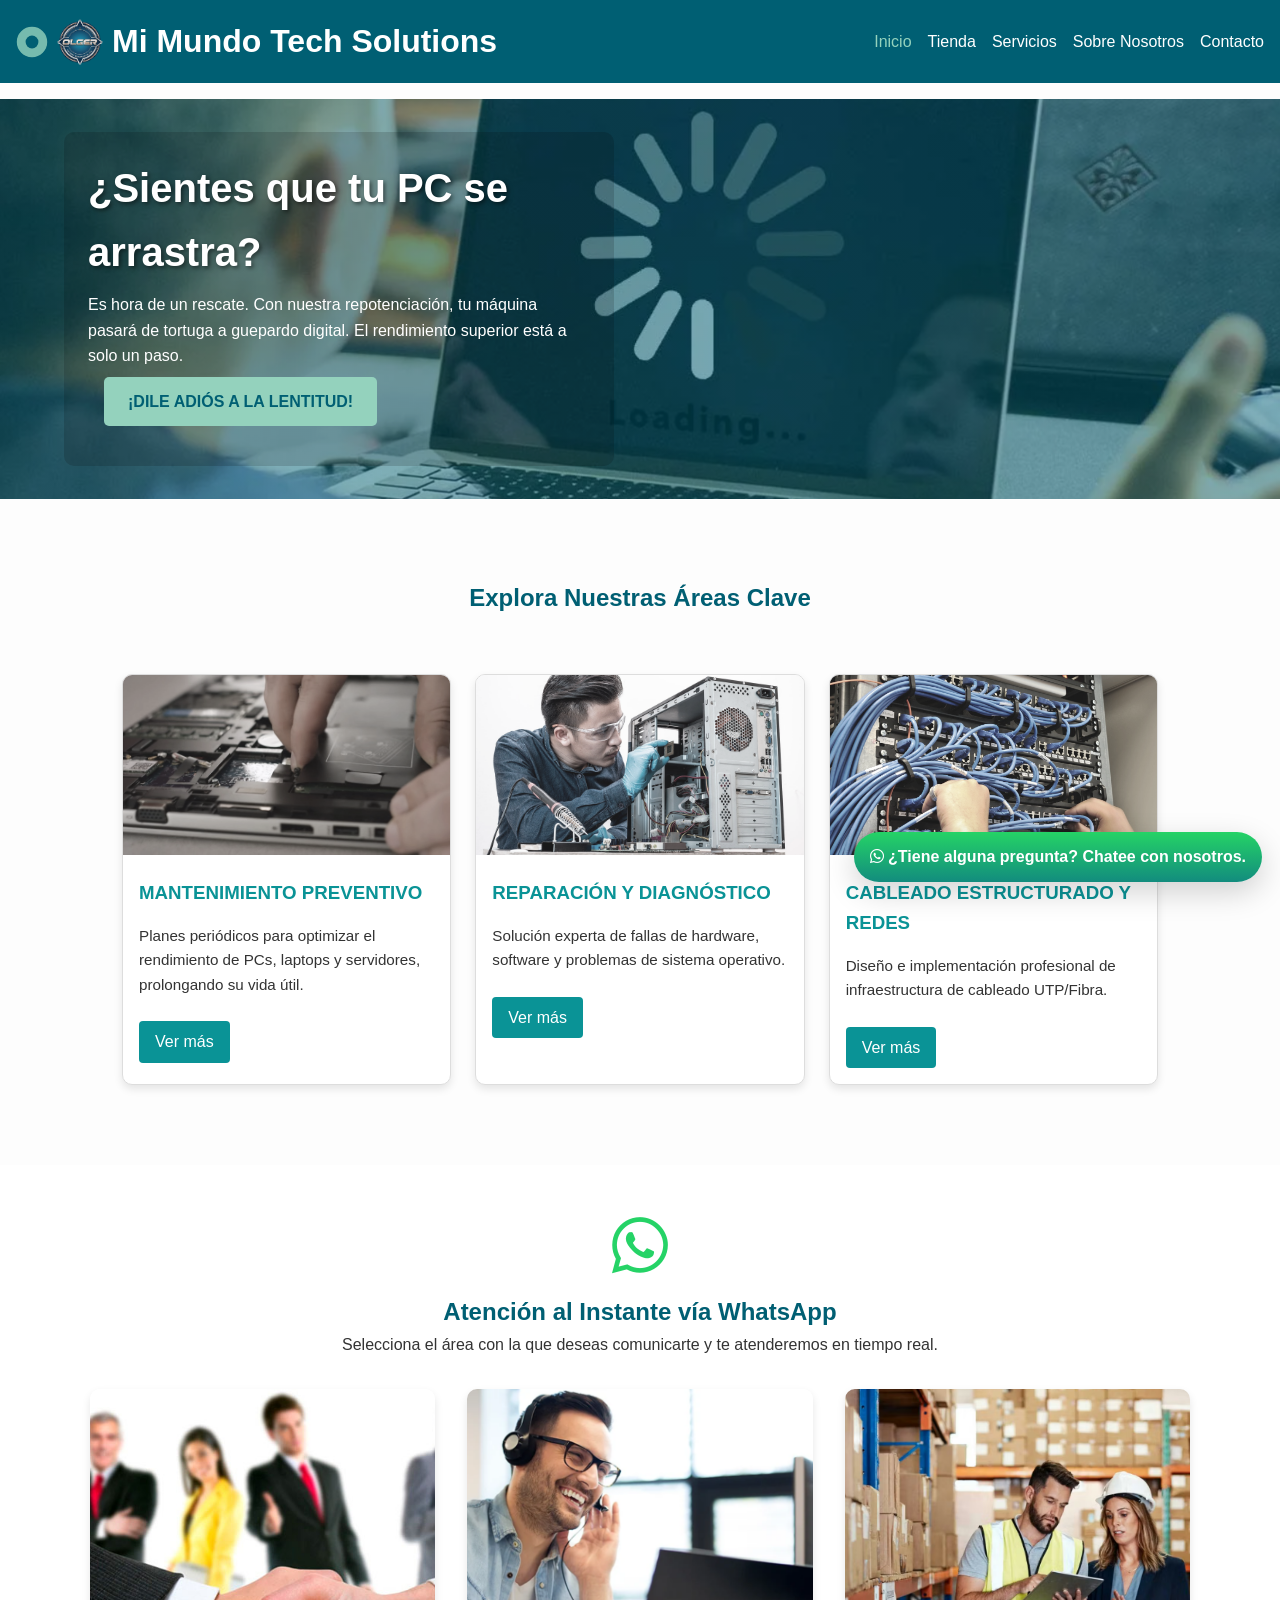
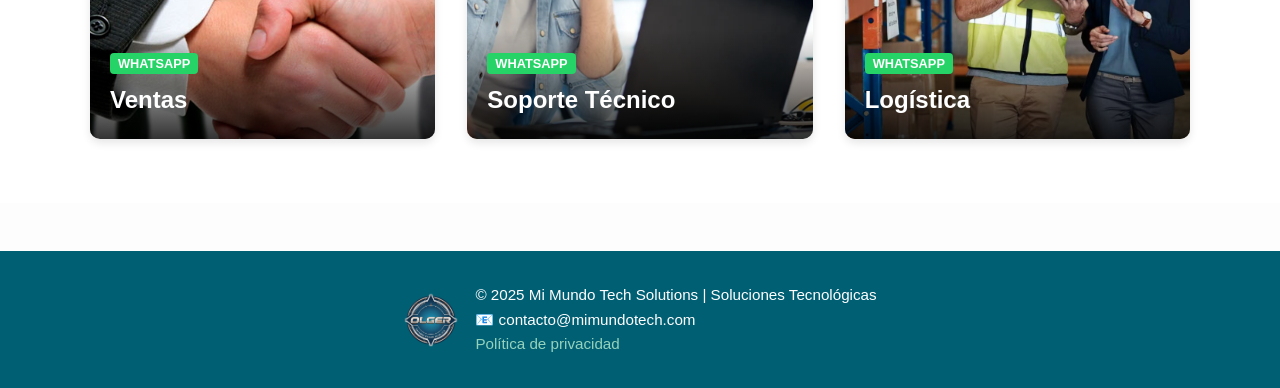
<file: index.html>
<!DOCTYPE html>
<html lang="es">
<head>
  <meta charset="UTF-8">
  <meta name="viewport" content="width=device-width, initial-scale=1.0">
  <meta name="description" content="Mi Mundo Tech Solutions: Soluciones tecnológicas y soporte TI para impulsar tu negocio.">
  <meta name="author" content="Mi Mundo Tech Solutions">
  <link rel="icon" href="img/favicon.ico" type="image/x-icon">
  <title>Inicio | Mi Mundo Tech Solutions</title>
  <link rel="stylesheet" href="estilos.css">
  <!-- Importamos FontAwesome para los iconos de WhatsApp -->
  <link rel="stylesheet" href="https://cdnjs.cloudflare.com/ajax/libs/font-awesome/6.0.0/css/all.min.css">
</head>
<body>
  <main>

    <!-- ENCABEZADO -->
    <header id="encabezado">
      <div class="logo">
        <svg class="logo-icon" viewBox="0 0 100 100" xmlns="http://www.w3.org/2000/svg">
          <circle cx="50" cy="50" r="45" fill="none" stroke="var(--color-acento)" stroke-width="5"/>
          <path d="M50,5 A45,45 0 0,1 95,50 L95,60 A45,45 0 0,1 50,95 L40,95 A45,45 0 0,1 5,50 L5,40 A45,45 0 0,1 50,5 Z" fill="var(--color-acento)"/>
          <circle cx="50" cy="50" r="20" fill="var(--color-primario)"/>
        </svg>
        <img src="img/logo.png" alt="Logo de Mi Mundo Tech">
        <h1>Mi Mundo Tech Solutions</h1>
      </div>
      <nav>
        <ul>
          <li><a href="index.html" class="activo">Inicio</a></li>
          <li><a href="tienda.html">Tienda</a></li>
          <li><a href="servicios.html">Servicios</a></li>
          <li><a href="sobre-nosotros.html">Sobre Nosotros</a></li>
          <li><a href="contacto.html">Contacto</a></li>
        </ul>
      </nav>
    </header>

    <section id="contenido-principal">

      <!-- HERO BANNER -->
      <section class="hero-banner">
        <div class="hero-contenido">
          <h2>¿Sientes que tu PC se arrastra?</h2>
          <p>
            Es hora de un rescate. Con nuestra repotenciación, tu máquina pasará de tortuga a guepardo digital. El rendimiento superior está a solo un paso.
          </p>
          <a href="contacto.html" class="btn btn-hero">¡DILE ADIÓS A LA LENTITUD!</a>
        </div>
      </section>

      <!-- SECCIÓN DE SERVICIOS PRINCIPALES -->
      <section class="servicios">
        <h2 class="servicios-header">Explora Nuestras Áreas Clave</h2>

        <article class="card">
          <img src="img/laptop.jpg" alt="Mantenimiento preventivo">
          <h3>MANTENIMIENTO PREVENTIVO</h3>
          <p>Planes periódicos para optimizar el rendimiento de PCs, laptops y servidores, prolongando su vida útil.</p>
          <a href="servicios.html#mantenimiento" class="btn">Ver más</a>
        </article>

        <article class="card">
          <img src="img/reparacion-pc.jpg" alt="Diagnóstico y reparación">
          <h3>REPARACIÓN Y DIAGNÓSTICO</h3>
          <p>Solución experta de fallas de hardware, software y problemas de sistema operativo.</p>
          <a href="servicios.html#reparacion" class="btn">Ver más</a>
        </article>

        <article class="card">
          <img src="img/cableado.jpg" alt="Cableado estructurado">
          <h3>CABLEADO ESTRUCTURADO Y REDES</h3>
          <p>Diseño e implementación profesional de infraestructura de cableado UTP/Fibra.</p>
          <a href="servicios.html#cableado" class="btn">Ver más</a>
        </article>
      </section>

      <!-- SECCIÓN: ATENCIÓN VÍA WHATSAPP (FLIP CARDS GIRATORIAS) -->
      <section id="contacto-whatsapp" class="whatsapp-section">
        <div class="whatsapp-header">
            <i class="fab fa-whatsapp logo-ws"></i>
            <h2>Atención al Instante vía WhatsApp</h2>
            <p>Selecciona el área con la que deseas comunicarte y te atenderemos en tiempo real.</p>
        </div>

        <div class="grid-flip-cards">
            
            <!-- Tarjeta 1: Ventas -->
            <div class="flip-card">
                <div class="flip-card-inner">
                    <!-- Cara Frontal -->
                    <div class="flip-card-front" style="background-image: url('img/aventas.png');">
                        <div class="overlay-dark">
                            <span class="ws-tag">WhatsApp</span>
                            <h3>Ventas</h3>
                        </div>
                    </div>
                    <!-- Cara Trasera -->
                    <div class="flip-card-back">
                        <h3>Equipo Comercial</h3>
                        <p>Nuestro equipo comercial está preparado para apoyarte con cualquier duda sobre productos,
                           tarifas o cualquier información vinculada a nuestras soluciones</p>
                        <a href="https://wa.me/51900455718?text=Hola,%20quisiera%20cotizar%20un%20producto." target="_blank" class="btn-ws">
                            <i class="fab fa-whatsapp"></i> Chatear ahora
                        </a>
                    </div>
                </div>
            </div>

            <!-- Tarjeta 2: Soporte -->
            <div class="flip-card">
                <div class="flip-card-inner">
                    <div class="flip-card-front" style="background-image: url('img/asoporte-tecnico.png');">
                        <div class="overlay-dark">
                            <span class="ws-tag">WhatsApp</span>
                            <h3>Soporte Técnico</h3>
                        </div>
                    </div>
                    <div class="flip-card-back">
                        <h3>Mesa de Ayuda</h3>
                        <p>¿Requieres ayuda técnica urgente? Nuestro equipo profesional en soluciones técnicas 
                          está disponible para atender cualquier inconveniente o duda que presentes en ahora</p>
                        <a href="https://wa.me/51900455718?text=Hola,%20necesito%20soporte%20técnico." target="_blank" class="btn-ws">
                            <i class="fab fa-whatsapp"></i> Chatear ahora
                        </a>
                    </div>
                </div>
            </div>

            <!-- Tarjeta 3: Logística -->
            <div class="flip-card">
                <div class="flip-card-inner">
                    <div class="flip-card-front" style="background-image: url('img/alogistica.png');">
                        <div class="overlay-dark">
                            <span class="ws-tag">WhatsApp</span>
                            <h3>Logística</h3>
                        </div>
                    </div>
                    <div class="flip-card-back">
                        <h3>Envíos y Entregas</h3>
                        <p>Mejora tus operaciones logísticas con nuestro respaldo. Desde consultas sobre despachos hasta coordinación de entregas, 
                          nuestro equipo de logística está listo para garantizar una administración eficiente.</p>
                        <a href="https://wa.me/51900455718?text=Hola,%20consulta%20sobre%20envíos." target="_blank" class="btn-ws">
                            <i class="fab fa-whatsapp"></i> Chatear ahora
                        </a>
                    </div>
                </div>
            </div>

        </div>
      </section>

    </section>

    <!-- BOTÓN FLOTANTE (El que pediste) -->
    <a class="wa-floating" href="https://wa.me/51900455718?text=Hola%20quiero%20atenci%C3%B3n" target="_blank" rel="noopener">
        <i class="fab fa-whatsapp"></i> ¿Tiene alguna pregunta? Chatee con nosotros.
    </a>

    <!-- FOOTER -->
    <footer id="footer-principal">
      <div class="footer-contenido">
        <img src="img/logo.png" alt="Logo pequeño de Mi Mundo Tech">
        <div class="footer-texto">
          <p>© 2025 Mi Mundo Tech Solutions | Soluciones Tecnológicas</p>
          <p>📧 contacto@mimundotech.com</p>
          <a href="#">Política de privacidad</a>
        </div>
      </div>
    </footer>

  </main>
  
  <!-- Script General -->
  <script src="main.js"></script>
  <!-- force update -->
</body>
</html>
</file>
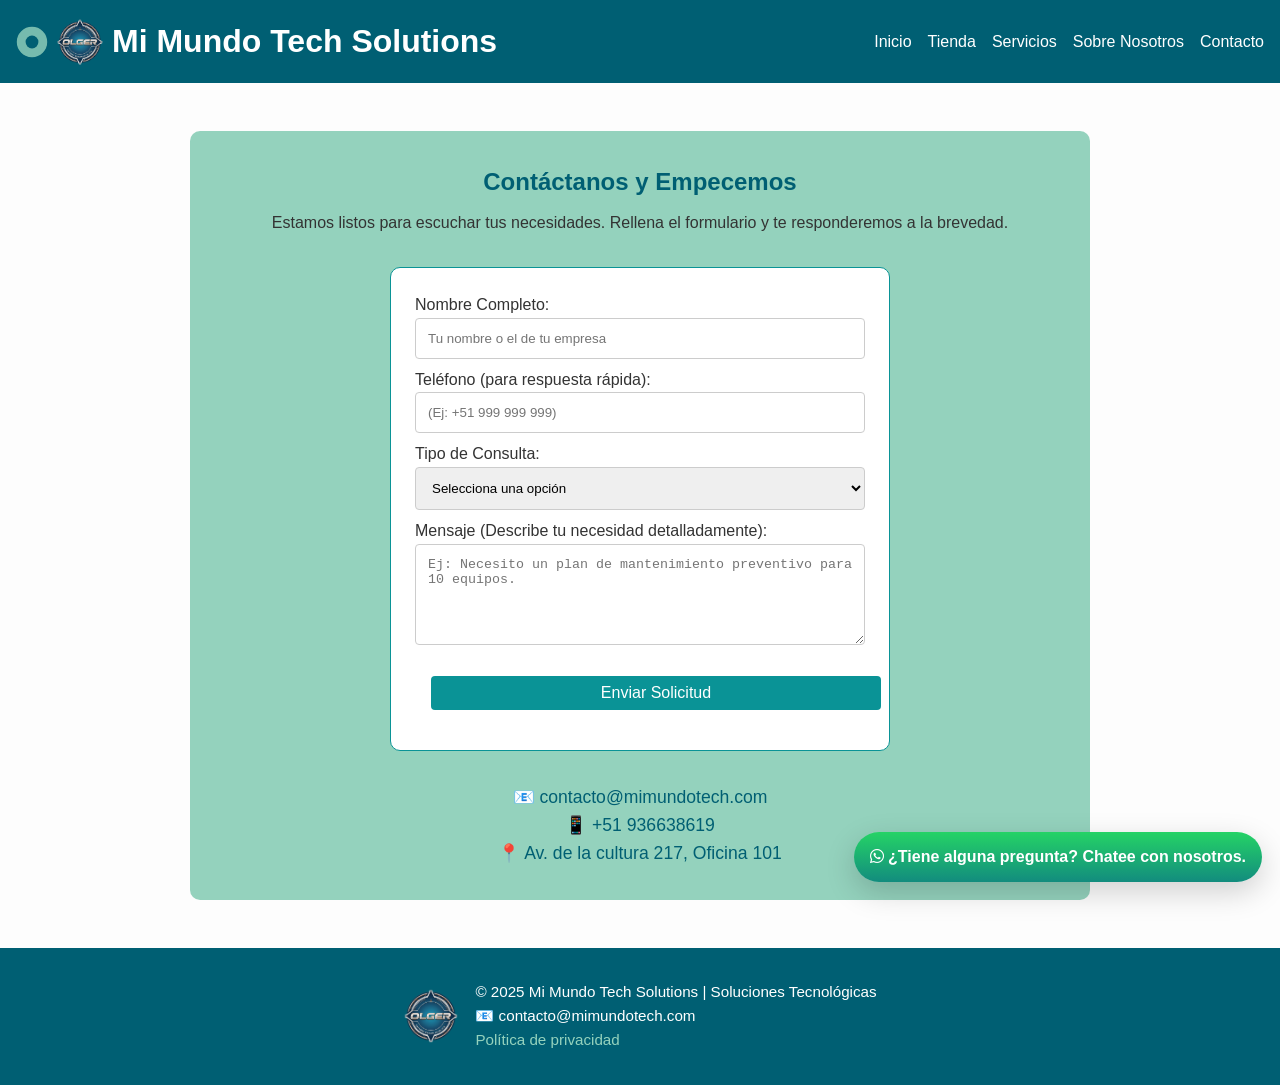
<file: contacto.html>
<!DOCTYPE html>
<html lang="es">
<head>
  <meta charset="UTF-8">
  <meta name="viewport" content="width=device-width, initial-scale=1.0">
  <meta name="description" content="Contáctanos para solicitar soporte técnico, cotizaciones o asesoría tecnológica.">
  <meta name="author" content="Mi Mundo Tech Solutions">
  <link rel="icon" href="img/favicon.ico" type="image/x-icon">
  <title>Contacto | Mi Mundo Tech Solutions</title>
  <link rel="stylesheet" href="estilos.css">
  <link rel="stylesheet" href="https://cdnjs.cloudflare.com/ajax/libs/font-awesome/6.0.0/css/all.min.css">
</head>
<body>
  <main>

    <header id="encabezado">
      <div class="logo">
        <svg class="logo-icon" viewBox="0 0 100 100" xmlns="http://www.w3.org/2000/svg">
          <circle cx="50" cy="50" r="45" fill="none" stroke="var(--color-acento)" stroke-width="5"/>
          <path d="M50,5 A45,45 0 0,1 95,50 L95,60 A45,45 0 0,1 50,95 L40,95 A45,45 0 0,1 5,50 L5,40 A45,45 0 0,1 50,5 Z" fill="var(--color-acento)"/>
          <circle cx="50" cy="50" r="20" fill="var(--color-primario)"/>
        </svg>
        <img src="img/logo.png" alt="Logo de Mi Mundo Tech">
        <h1>Mi Mundo Tech Solutions</h1>
      </div>
      <nav>
        <ul>
          <li><a href="index.html">Inicio</a></li>
          <li><a href="tienda.html">Tienda</a></li>
          <li><a href="servicios.html">Servicios</a></li>
          <li><a href="sobre-nosotros.html">Sobre Nosotros</a></li>
          <li><a href="contacto.html">Contacto</a></li>
        </ul>
      </nav>
    </header>

    <section id="contenido-principal">

      <section class="intro">
        <h2>Contáctanos y Empecemos</h2>
        <p>
          Estamos listos para escuchar tus necesidades. Rellena el formulario y te responderemos a la brevedad.
        </p>
        
        <div class="form-container">
          <form action="#" method="POST">
              <label for="nombre">Nombre Completo:</label><br>
              <input type="text" id="nombre" name="nombre" placeholder="Tu nombre o el de tu empresa" required><br>

              <label for="telefono">Teléfono (para respuesta rápida):</label><br>
              <input type="tel" id="telefono" name="telefono" placeholder="(Ej: +51 999 999 999)" required><br>

              <label for="consulta">Tipo de Consulta:</label><br>
              <select id="consulta" name="consulta" required>
                  <option value="" disabled selected>Selecciona una opción</option>
                  <option value="cotizacion">Solicitud de Cotización</option>
                  <option value="soporte">Necesito Soporte Técnico Urgente</option>
                  <option value="asesoria">Asesoría de Proyectos</option>
                  <option value="general">Consulta General</option>
              </select><br>

              <label for="mensaje">Mensaje (Describe tu necesidad detalladamente):</label><br>
              <textarea id="mensaje" name="mensaje" rows="5" placeholder="Ej: Necesito un plan de mantenimiento preventivo para 10 equipos." required></textarea><br>
              
              <button type="submit" class="btn btn-full-width">Enviar Solicitud</button>
          </form>
        </div>
        
        <div class="contact-info">
          <p>📧 contacto@mimundotech.com</p>
          <p>📱 +51 936638619</p>
          <p>📍 Av. de la cultura 217, Oficina 101</p>
        </div>
      </section>

    </section>

    <a class="wa-floating" href="https://wa.me/51936638619?text=Hola%20quiero%20atenci%C3%B3n" target="_blank" rel="noopener">
        <i class="fab fa-whatsapp"></i> ¿Tiene alguna pregunta? Chatee con nosotros.
    </a>

    <footer id="footer-principal">
      <div class="footer-contenido">
        <img src="img/logo.png" alt="Logo pequeño de Mi Mundo Tech">
        <div class="footer-texto">
          <p>© 2025 Mi Mundo Tech Solutions | Soluciones Tecnológicas</p>
          <p>📧 contacto@mimundotech.com</p>
          <a href="#">Política de privacidad</a>
        </div>
      </div>
    </footer>

  </main>
  <script src="main.js"></script>
</body>
</html>
</file>
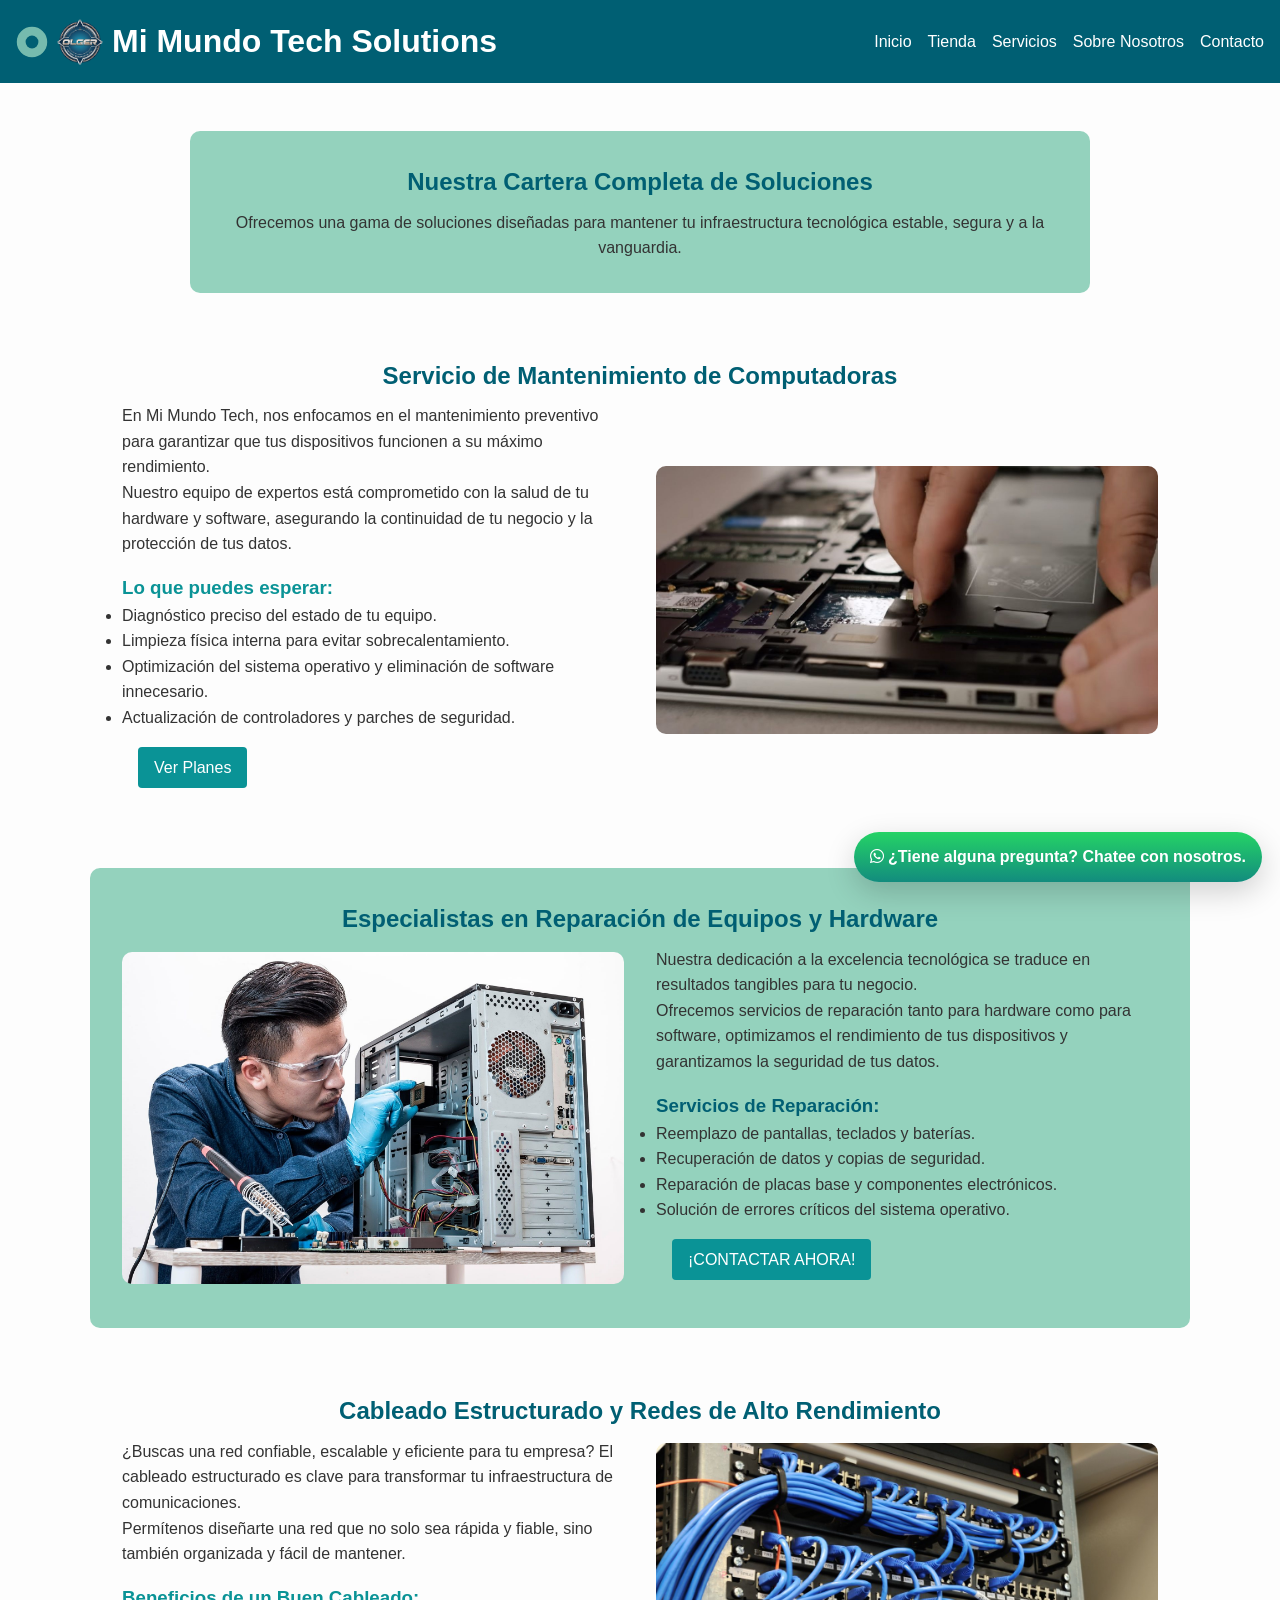
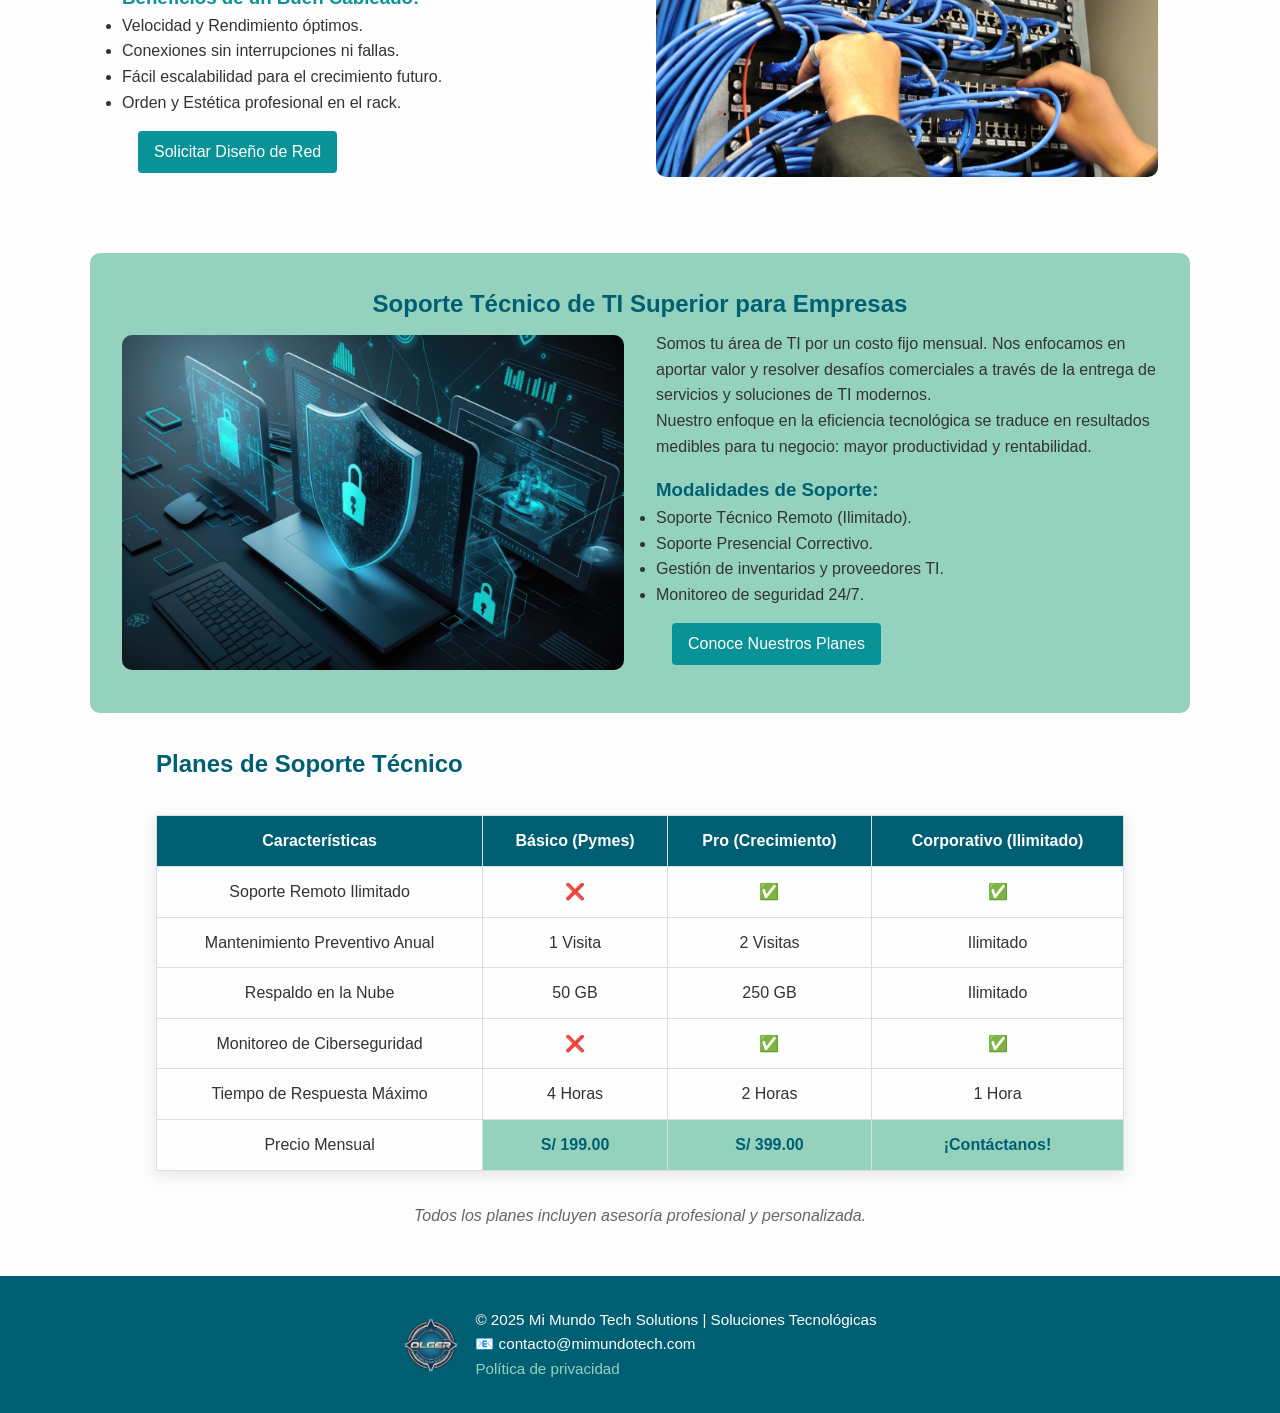
<file: servicios.html>
<!DOCTYPE html>
<html lang="es">
<head>
  <meta charset="UTF-8">
  <meta name="viewport" content="width=device-width, initial-scale=1.0">
  <meta name="description" content="Consulta nuestros planes de soporte técnico, mantenimiento, reparación y cableado estructurado para empresas.">
  <meta name="author" content="Mi Mundo Tech Solutions">
  <link rel="icon" href="img/favicon.ico" type="image/x-icon">
  <title>Servicios | Mi Mundo Tech Solutions</title>
  <link rel="stylesheet" href="estilos.css">
  <link rel="stylesheet" href="https://cdnjs.cloudflare.com/ajax/libs/font-awesome/6.0.0/css/all.min.css">
</head>
<body>
  <main>

    <header id="encabezado">
      <div class="logo">
        <svg class="logo-icon" viewBox="0 0 100 100" xmlns="http://www.w3.org/2000/svg">
          <circle cx="50" cy="50" r="45" fill="none" stroke="var(--color-acento)" stroke-width="5"/>
          <path d="M50,5 A45,45 0 0,1 95,50 L95,60 A45,45 0 0,1 50,95 L40,95 A45,45 0 0,1 5,50 L5,40 A45,45 0 0,1 50,5 Z" fill="var(--color-acento)"/>
          <circle cx="50" cy="50" r="20" fill="var(--color-primario)"/>
        </svg>
        <img src="img/logo.png" alt="Logo de Mi Mundo Tech">
        <h1>Mi Mundo Tech Solutions</h1>
      </div>
      <nav>
        <ul>
          <li><a href="index.html">Inicio</a></li>
          <li><a href="tienda.html">Tienda</a></li>
          <li><a href="servicios.html">Servicios</a></li>
          <li><a href="sobre-nosotros.html">Sobre Nosotros</a></li>
          <li><a href="contacto.html">Contacto</a></li>
        </ul>
      </nav>
    </header>

    <section id="contenido-principal">
        
        <article class="intro">
            <h2>Nuestra Cartera Completa de Soluciones</h2>
            <p>
              Ofrecemos una gama de soluciones diseñadas para mantener tu infraestructura tecnológica estable, segura y a la vanguardia.
            </p>
        </article>
        
        <section id="mantenimiento" class="intro servicio-section reverse-wrap">
            <h2 class="servicio-title">Servicio de Mantenimiento de Computadoras</h2>
            
            <div class="servicio-container">
                <div class="servicio-content">
                    <p>En Mi Mundo Tech, nos enfocamos en el mantenimiento preventivo para garantizar que tus dispositivos funcionen a su máximo rendimiento.</p>
                    <p>Nuestro equipo de expertos está comprometido con la salud de tu hardware y software, asegurando la continuidad de tu negocio y la protección de tus datos.</p>
                    
                    <h3 class="list-header">Lo que puedes esperar:</h3>
                    <ul>
                        <li>Diagnóstico preciso del estado de tu equipo.</li>
                        <li>Limpieza física interna para evitar sobrecalentamiento.</li>
                        <li>Optimización del sistema operativo y eliminación de software innecesario.</li>
                        <li>Actualización de controladores y parches de seguridad.</li>
                    </ul>
                    <a href="#planes-soporte" class="btn btn-top-margin">Ver Planes</a>
                </div>
                <div class="servicio-image">
                    <img src="img/laptop.jpg" alt="Técnico realizando mantenimiento de computadoras">
                </div>
            </div>
        </section>

        <section id="reparacion" class="intro servicio-section acento-bg">
            <h2 class="servicio-title">Especialistas en Reparación de Equipos y Hardware</h2>

            <div class="servicio-container">
                <div class="servicio-image">
                    <img src="img/reparacion-pc.jpg" alt="Técnico reparando componentes internos de una PC">
                </div>
                <div class="servicio-content">
                    <p>Nuestra dedicación a la excelencia tecnológica se traduce en resultados tangibles para tu negocio.</p>
                    <p>Ofrecemos servicios de reparación tanto para hardware como para software, optimizamos el rendimiento de tus dispositivos y garantizamos la seguridad de tus datos.</p>
                    
                    <h3 class="list-header-primario">Servicios de Reparación:</h3>
                    <ul>
                        <li>Reemplazo de pantallas, teclados y baterías.</li>
                        <li>Recuperación de datos y copias de seguridad.</li>
                        <li>Reparación de placas base y componentes electrónicos.</li>
                        <li>Solución de errores críticos del sistema operativo.</li>
                    </ul>
                    <a href="contacto.html" class="btn btn-top-margin">¡CONTACTAR AHORA!</a>
                </div>
            </div>
        </section>

        <section id="cableado" class="intro servicio-section reverse-wrap">
            <h2 class="servicio-title">Cableado Estructurado y Redes de Alto Rendimiento</h2>

            <div class="servicio-container">
                <div class="servicio-content">
                    <p>¿Buscas una red confiable, escalable y eficiente para tu empresa? El cableado estructurado es clave para transformar tu infraestructura de comunicaciones.</p>
                    <p>Permítenos diseñarte una red que no solo sea rápida y fiable, sino también organizada y fácil de mantener.</p>
                    
                    <h3 class="list-header">Beneficios de un Buen Cableado:</h3>
                    <ul>
                        <li>Velocidad y Rendimiento óptimos.</li>
                        <li>Conexiones sin interrupciones ni fallas.</li>
                        <li>Fácil escalabilidad para el crecimiento futuro.</li>
                        <li>Orden y Estética profesional en el rack.</li>
                    </ul>
                    <a href="contacto.html" class="btn btn-top-margin">Solicitar Diseño de Red</a>
                </div>
                <div class="servicio-image">
                    <img src="img/cableado.jpg" alt="Técnico instalando cableado estructurado en rack">
                </div>
            </div>
        </section>

        <section id="soporte" class="intro servicio-section acento-bg">
            <h2 class="servicio-title">Soporte Técnico de TI Superior para Empresas</h2>

            <div class="servicio-container">
                <div class="servicio-image">
                    <img src="img/seguridad.jpeg" alt="Mujer de negocios trabajando en su laptop con soluciones de TI">
                </div>
                <div class="servicio-content">
                    <p>Somos tu área de TI por un costo fijo mensual. Nos enfocamos en aportar valor y resolver desafíos comerciales a través de la entrega de servicios y soluciones de TI modernos.</p>
                    <p>Nuestro enfoque en la eficiencia tecnológica se traduce en resultados medibles para tu negocio: mayor productividad y rentabilidad.</p>
                    
                    <h3 class="list-header-primario">Modalidades de Soporte:</h3>
                    <ul>
                        <li>Soporte Técnico Remoto (Ilimitado).</li>
                        <li>Soporte Presencial Correctivo.</li>
                        <li>Gestión de inventarios y proveedores TI.</li>
                        <li>Monitoreo de seguridad 24/7.</li>
                    </ul>
                    <a href="contacto.html" class="btn btn-top-margin">Conoce Nuestros Planes</a>
                </div>
            </div>
        </section>


        <section class="servicios tabla-section" id="planes-soporte">
            <h2 class="tabla-header">Planes de Soporte Técnico</h2>
            
            <table class="tabla-planes">
                <thead>
                    <tr>
                        <th>Características</th>
                        <th>Básico (Pymes)</th>
                        <th>Pro (Crecimiento)</th>
                        <th>Corporativo (Ilimitado)</th>
                    </tr>
                </thead>
                <tbody>
                    <tr>
                        <td>Soporte Remoto Ilimitado</td>
                        <td>❌</td>
                        <td>✅</td>
                        <td>✅</td>
                    </tr>
                    <tr>
                        <td>Mantenimiento Preventivo Anual</td>
                        <td>1 Visita</td>
                        <td>2 Visitas</td>
                        <td>Ilimitado</td>
                    </tr>
                    <tr>
                        <td>Respaldo en la Nube</td>
                        <td>50 GB</td>
                        <td>250 GB</td>
                        <td>Ilimitado</td>
                    </tr>
                    <tr>
                        <td>Monitoreo de Ciberseguridad</td>
                        <td>❌</td>
                        <td>✅</td>
                        <td>✅</td>
                    </tr>
                    <tr>
                        <td>Tiempo de Respuesta Máximo</td>
                        <td>4 Horas</td>
                        <td>2 Horas</td>
                        <td>1 Hora</td>
                    </tr>
                </tbody>
                <tfoot>
                    <tr>
                        <td>Precio Mensual</td>
                        <td class="precio">S/ 199.00</td>
                        <td class="precio">S/ 399.00</td>
                        <td class="precio">¡Contáctanos!</td>
                    </tr>
                </tfoot>
            </table>
            <p class="tabla-caption">Todos los planes incluyen asesoría profesional y personalizada.</p>
        </section>

    </section>

    <a class="wa-floating" href="https://wa.me/51900455718?text=Hola%20quiero%20atenci%C3%B3n" target="_blank" rel="noopener">
        <i class="fab fa-whatsapp"></i> ¿Tiene alguna pregunta? Chatee con nosotros.
    </a>

    <footer id="footer-principal">
      <div class="footer-contenido">
        <img src="img/logo.png" alt="Logo pequeño de Mi Mundo Tech">
        <div class="footer-texto">
          <p>© 2025 Mi Mundo Tech Solutions | Soluciones Tecnológicas</p>
          <p>📧 contacto@mimundotech.com</p>
          <a href="#">Política de privacidad</a>
        </div>
      </div>
    </footer>

  </main>
  <script src="main.js"></script>
</body>
</html>
</file>
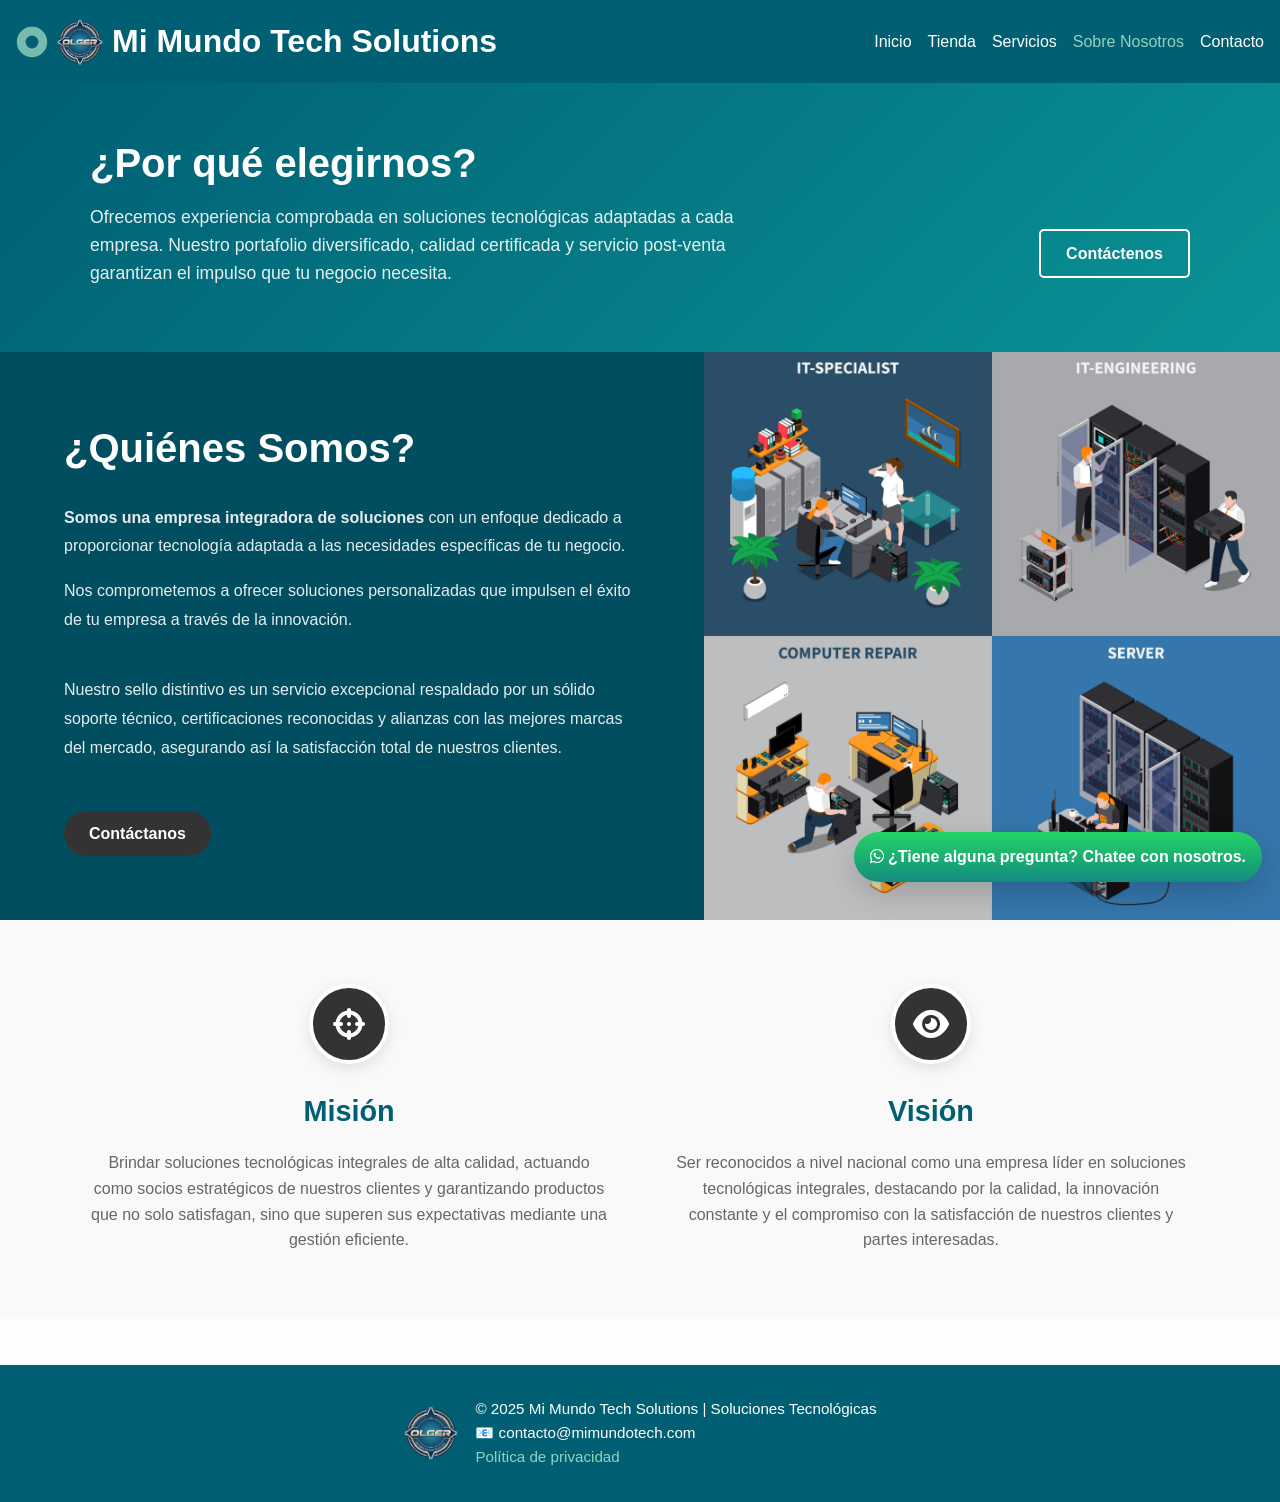
<file: sobre-nosotros.html>
<!DOCTYPE html>
<html lang="es">
<head>
  <meta charset="UTF-8">
  <meta name="viewport" content="width=device-width, initial-scale=1.0">
  <meta name="description" content="Conoce la misión, visión, valores y la historia de Mi Mundo Tech Solutions.">
  <meta name="author" content="Mi Mundo Tech Solutions">
  <link rel="icon" href="img/favicon.ico" type="image/x-icon">
  <title>Sobre Nosotros | Mi Mundo Tech Solutions</title>
  <link rel="stylesheet" href="estilos.css">
  <!-- FontAwesome para los iconos de Misión/Visión -->
  <link rel="stylesheet" href="https://cdnjs.cloudflare.com/ajax/libs/font-awesome/6.0.0/css/all.min.css">
</head>
<body>
  <main>

    <header id="encabezado">
      <div class="logo">
        <svg class="logo-icon" viewBox="0 0 100 100" xmlns="http://www.w3.org/2000/svg">
          <circle cx="50" cy="50" r="45" fill="none" stroke="var(--color-acento)" stroke-width="5"/>
          <path d="M50,5 A45,45 0 0,1 95,50 L95,60 A45,45 0 0,1 50,95 L40,95 A45,45 0 0,1 5,50 L5,40 A45,45 0 0,1 50,5 Z" fill="var(--color-acento)"/>
          <circle cx="50" cy="50" r="20" fill="var(--color-primario)"/>
        </svg>
        <img src="img/logo.png" alt="Logo de Mi Mundo Tech">
        <h1>Mi Mundo Tech Solutions</h1>
      </div>
      <nav>
        <ul>
          <li><a href="index.html">Inicio</a></li>
          <li><a href="tienda.html">Tienda</a></li>
          <li><a href="servicios.html">Servicios</a></li>
          <li><a href="sobre-nosotros.html" class="activo">Sobre Nosotros</a></li>
          <li><a href="contacto.html">Contacto</a></li>
        </ul>
      </nav>
    </header>

    <!-- SECCIÓN 1: BANNER SUPERIOR (Estilo "Por qué IT Service") -->
    <section class="about-banner">
        <div class="about-banner-content">
            <h2>¿Por qué elegirnos?</h2>
            <p>Ofrecemos experiencia comprobada en soluciones tecnológicas adaptadas a cada empresa. Nuestro portafolio diversificado, calidad certificada y servicio post-venta garantizan el impulso que tu negocio necesita.</p>
            <a href="contacto.html" class="btn-outline">Contáctenos</a>
        </div>
    </section>

    <!-- SECCIÓN 2: SPLIT (Texto Izquierda / Imagen Derecha) -->
    <section class="about-split">
        <div class="split-text">
            <h2>¿Quiénes Somos?</h2>
            <p><strong>Somos una empresa integradora de soluciones</strong> con un enfoque dedicado a proporcionar tecnología adaptada a las necesidades específicas de tu negocio.</p>
            <p>Nos comprometemos a ofrecer soluciones personalizadas que impulsen el éxito de tu empresa a través de la innovación.</p>
            <br>
            <p>Nuestro sello distintivo es un servicio excepcional respaldado por un sólido soporte técnico, certificaciones reconocidas y alianzas con las mejores marcas del mercado, asegurando así la satisfacción total de nuestros clientes.</p>
            
            <a href="contacto.html" class="btn-split">Contáctanos</a>
        </div>
        <!-- La imagen se pone vía CSS para cubrir bien el espacio -->
        <div class="split-image" style="background-image: url('img/area-ti.jpg');"></div>
    </section>

    <!-- SECCIÓN 3: MISIÓN Y VISIÓN (Iconos circulares) -->
    <section class="about-mv-modern">
        <div class="mv-modern-container">
            
            <div class="mv-modern-card">
                <div class="mv-icon-circle">
                    <i class="fas fa-crosshairs"></i> <!-- Icono de mira/objetivo -->
                </div>
                <h3>Misión</h3>
                <p>Brindar soluciones tecnológicas integrales de alta calidad, actuando como socios estratégicos de nuestros clientes y garantizando productos que no solo satisfagan, sino que superen sus expectativas mediante una gestión eficiente.</p>
            </div>

            <div class="mv-modern-card">
                <div class="mv-icon-circle">
                    <i class="fas fa-eye"></i> <!-- Icono de ojo/visión -->
                </div>
                <h3>Visión</h3>
                <p>Ser reconocidos a nivel nacional como una empresa líder en soluciones tecnológicas integrales, destacando por la calidad, la innovación constante y el compromiso con la satisfacción de nuestros clientes y partes interesadas.</p>
            </div>

        </div>
    </section>
    <a class="wa-floating" href="https://wa.me/51900455718?text=Hola%20quiero%20atenci%C3%B3n" target="_blank" rel="noopener">
        <i class="fab fa-whatsapp"></i> ¿Tiene alguna pregunta? Chatee con nosotros.
    </a>
    <footer id="footer-principal">
      <div class="footer-contenido">
        <img src="img/logo.png" alt="Logo pequeño de Mi Mundo Tech">
        <div class="footer-texto">
          <p>© 2025 Mi Mundo Tech Solutions | Soluciones Tecnológicas</p>
          <p>📧 contacto@mimundotech.com</p>
          <a href="#">Política de privacidad</a>
        </div>
      </div>
    </footer>

  </main>
  <script src="main.js"></script>
</body>
</html>
</file>
<file: estilos.css>
:root {
    --color-primario: #005f73;
    --color-secundario: #0a9396;
    --color-acento: #94d2bd;
    --color-fondo: #fdfdfd;
    --color-texto: #333;
    --radio: 10px;
    --espaciado: 1rem;
}

/* =========================================
   1. ANIMACIONES GENERALES
   ========================================= */
@keyframes fadeInContent {
    from { opacity: 0; transform: translateY(20px); }
    to { opacity: 1; transform: translateY(0); }
}

@keyframes slideUpTitle {
    from { opacity: 0; transform: translateY(10px); }
    to { opacity: 1; transform: translateY(0); }
}

@keyframes girarLogo {
    from { transform: rotate(0deg); }
    to { transform: rotate(360deg); }
}

@keyframes modalFadeIn {
    from { opacity: 0; transform: scale(0.8); }
    to { opacity: 1; transform: scale(1); }
}

/* =========================================
   2. ESTILOS BASE Y RESET
   ========================================= */
* {
    margin: 0;
    padding: 0;
    box-sizing: border-box;
}

body {
    font-family: "Poppins", sans-serif;
    background-color: var(--color-fondo);
    color: var(--color-texto);
    line-height: 1.6;
}

#contenido-principal {
    animation: fadeInContent 1s ease-out forwards;
    padding-top: 1rem;
}

/* =========================================
   3. ENCABEZADO Y NAVEGACIÓN
   ========================================= */
header {
    display: flex;
    justify-content: space-between;
    align-items: center;
    background-color: var(--color-primario);
    color: #fff;
    padding: var(--espaciado);
    flex-wrap: wrap;
    position: sticky;
    top: 0;
    z-index: 1000;
    transition: background-color 0.3s;
}

header.scroll-activo {
    background-color: #003d4c;
    box-shadow: 0 2px 10px rgba(0,0,0,0.3);
}

.logo {
    display: flex;
    align-items: center;
    gap: 0.5rem;
}

.logo img {
    width: 3rem;
    height: 3rem;
}

.logo-icon {
    width: 2rem;
    height: 2rem;
    animation: girarLogo 8s linear infinite;
    opacity: 0.8;
    transition: opacity 0.5s ease;
}

.logo-icon:hover {
    opacity: 1;
    transform: scale(1.1);
}

nav ul {
    list-style: none;
    display: flex;
    gap: 1em;
    flex-wrap: wrap;
    align-items: center;
}

nav a {
    color: #fff;
    text-decoration: none;
    font-weight: 500;
    transition: color 0.3s ease, transform 0.3s ease;
}

nav a:hover,
nav a:focus,
nav a.activo {
    color: var(--color-acento);
    transform: translateY(-2px);
}

/* =========================================
   4. SECCIONES GENERALES (Hero, Intro)
   ========================================= */
.hero-banner {
    background: linear-gradient(rgba(0, 95, 115, 0.5), rgba(0, 95, 115, 0.5)), url('img/pc-lentop.png') no-repeat center center;
    background-size: cover;
    height: 400px;
    display: flex;
    align-items: center;
    justify-content: flex-start;
    color: white;
    padding: 0 5%;
    margin-bottom: 2rem;
}

.hero-contenido {
    max-width: 550px;
    text-align: left;
    padding: 1.5rem;
    background-color: rgba(0, 0, 0, 0.15);
    border-radius: var(--radio);
}

.hero-contenido h2 {
    font-size: 2.5rem;
    margin-bottom: 0.5rem;
    text-shadow: 2px 2px 4px rgba(0, 0, 0, 0.5);
}

.intro {
    text-align: center;
    padding: 2rem 1rem;
    background-color: var(--color-acento);
    border-radius: var(--radio);
    margin: 2rem auto;
    max-width: 900px;
}

.intro h2,
.servicios-header,
.tabla-header,
.servicio-title {
    color: var(--color-primario);
    margin-bottom: 0.5rem;
    animation: slideUpTitle 0.8s ease-out 0.2s backwards;
}

/* Clases para INDEX.HTML (Sin mapa) */
.servicios-header {
    grid-column: 1 / -1;
    text-align: center;
    padding-top: 1rem;
    margin-bottom: 2rem;
}

/* --- TARJETAS SERVICIOS (Index) --- */
.servicios {
    display: grid;
    grid-template-columns: repeat(auto-fit, minmax(280px, 1fr));
    gap: 1.5rem;
    padding: 2rem;
    max-width: 1100px;
    margin: 0 auto;
}

.card {
    background-color: #fff;
    border: 1px solid #ddd;
    border-radius: var(--radio);
    box-shadow: 0 4px 8px rgba(0, 0, 0, 0.1);
    overflow: hidden;
    transition: transform 0.3s ease, box-shadow 0.3s ease;
}

.card:hover {
    transform: scale(1.03);
    box-shadow: 0 6px 12px rgba(0, 0, 0, 0.15);
}

.card img {
    width: 100%;
    height: 180px;
    object-fit: cover;
    filter: grayscale(0.5);
    opacity: 0.9;
    transition: filter 0.3s ease, opacity 0.3s ease;
}

.card:hover img {
    filter: grayscale(0);
    opacity: 1;
}

.card h3 {
    margin: 1rem;
    color: var(--color-secundario);
}

.card p {
    margin: 0 1rem 1rem;
    font-size: 0.95em;
}

/* --- BOTONES GLOBALES --- */
.btn {
    display: inline-block;
    background-color: var(--color-secundario);
    color: #fff;
    margin: 0.5rem 1rem 1rem;
    padding: 0.5rem 1rem;
    border-radius: 4px;
    text-decoration: none;
    transition: all 0.3s ease;
}

.btn:hover {
    background-color: var(--color-primario);
    transform: scale(1.05);
}

.btn-hero {
    background-color: var(--color-acento);
    color: var(--color-primario);
    padding: 0.75rem 1.5rem;
    font-weight: bold;
    border-radius: 5px;
    text-transform: uppercase;
    text-decoration: none;
    display: inline-block;
}

.btn-hero:hover {
    background-color: var(--color-primario);
    color: var(--color-acento);
}

.btn-top-margin {
    margin-top: 1rem;
}

.btn-full-width {
    width: 100%;
    margin-top: 1rem;
    border: none;
    cursor: pointer;
    font-size: 1rem;
}

/* --- ESPECÍFICOS (Tablas, Forms) --- */
.tabla-planes {
    width: 100%;
    border-collapse: collapse;
    margin: 2rem 0;
    box-shadow: 0 4px 15px rgba(0, 0, 0, 0.1);
}

.tabla-planes th,
.tabla-planes td {
    border: 1px solid #ddd;
    padding: 12px;
    text-align: center;
}

.tabla-planes th {
    background-color: var(--color-primario);
    color: #fff;
}

.tabla-planes .precio {
    font-weight: bold;
    color: var(--color-primario);
    background-color: var(--color-acento);
}

.servicio-section {
    background-color: var(--color-fondo);
    text-align: left;
    padding: 2rem;
    max-width: 1100px;
}

.servicio-section.acento-bg {
    background-color: var(--color-acento);
}

.servicio-title {
    text-align: center;
    margin-bottom: 1.5rem;
}

.servicio-container {
    display: flex;
    gap: 2rem;
    align-items: center;
    flex-wrap: wrap;
}

.servicio-section.reverse-wrap .servicio-container {
    flex-wrap: wrap-reverse;
}

.servicio-content {
    flex: 1;
    min-width: 300px;
}

.servicio-image {
    flex: 1;
    min-width: 300px;
}

.servicio-image img {
    width: 100%;
    height: auto;
    border-radius: var(--radio);
}

.list-header,
.list-header-primario {
    margin-top: 1rem;
    color: var(--color-secundario);
}

.list-header-primario {
    color: var(--color-primario);
}

.form-container {
    text-align: left;
    padding: 1.5rem;
    border: 1px solid var(--color-secundario);
    border-radius: var(--radio);
    margin: 2rem auto;
    max-width: 500px;
    background-color: #fff;
}

input,
select,
textarea {
    width: 100%;
    padding: 0.75rem;
    margin-bottom: 0.5rem;
    border: 1px solid #ccc;
    border-radius: 4px;
}

.contact-info {
    text-align: center;
    margin-top: 2rem;
    color: var(--color-primario);
    font-size: 1.1em;
}

/* ============================================
   ESTILOS DE TIENDA (FILTROS, GRILLA, MODAL)
   ============================================ */
.tienda-layout {
    display: flex;
    gap: 2rem;
    max-width: 1300px;
    margin: 2rem auto;
    padding: 0 1rem;
    align-items: flex-start;
}

/* Barra Lateral Filtros */
.sidebar-filtros {
    flex: 0 0 250px;
    background: white;
    padding: 1.5rem;
    border-radius: var(--radio);
    box-shadow: 0 2px 10px rgba(0,0,0,0.05);
    position: sticky;
    top: 100px;
}

.filtro-grupo h3 {
    color: var(--color-primario);
    margin-bottom: 1rem;
    border-bottom: 2px solid #eee;
    padding-bottom: 0.5rem;
    font-size: 1.2rem;
}

#lista-categorias {
    list-style: none;
    padding: 0;
}

.btn-cat {
    display: block;
    width: 100%;
    text-align: left;
    background: none;
    border: none;
    padding: 10px;
    cursor: pointer;
    color: #555;
    font-size: 1rem;
    border-radius: 5px;
    transition: 0.3s;
}

.btn-cat:hover {
    background-color: #f0f0f0;
    color: var(--color-primario);
}

.btn-cat.activo {
    background-color: var(--color-primario);
    color: white;
    font-weight: bold;
}

/* Grilla de Productos */
.catalogo-container {
    flex: 1;
}

.grilla-productos {
    display: grid;
    grid-template-columns: repeat(auto-fill, minmax(240px, 1fr));
    gap: 2rem;
}

.card-producto {
    background: white;
    border-radius: 8px;
    overflow: hidden;
    box-shadow: 0 2px 8px rgba(0,0,0,0.08);
    transition: transform 0.3s ease;
    display: flex;
    flex-direction: column;
    cursor: pointer;
    border: 1px solid #eee;
}

.card-producto:hover {
    transform: translateY(-5px);
    box-shadow: 0 10px 20px rgba(0,0,0,0.15);
}

.img-container {
    position: relative;
    overflow: hidden;
    height: 200px;
    padding: 1rem;
    text-align: center;
}

.card-producto img {
    max-width: 100%;
    max-height: 100%;
    object-fit: contain;
    transition: transform 0.3s;
}

.card-producto:hover img {
    transform: scale(1.05);
}

.badge-oferta {
    position: absolute;
    top: 10px;
    left: 10px;
    background-color: #e74c3c;
    color: white;
    padding: 3px 8px;
    border-radius: 4px;
    font-size: 0.8rem;
    font-weight: bold;
}

.info-producto {
    padding: 1rem;
    display: flex;
    flex-direction: column;
    height: 100%;
}

.info-producto h3 {
    font-size: 1rem;
    margin-bottom: 0.5rem;
    color: #333;
    flex-grow: 1;
}

.categoria-tag {
    font-size: 0.8rem;
    color: #888;
    margin-bottom: 0.5rem;
}

.card-producto .precio {
    color: var(--color-primario);
    font-size: 1.3rem;
    font-weight: bold;
    margin-bottom: 1rem;
}

.btn-comprar {
    background-color: var(--color-secundario);
    color: white;
    border: none;
    padding: 10px;
    border-radius: 5px;
    width: 100%;
    cursor: pointer;
    font-weight: bold;
    transition: 0.3s;
    z-index: 2;
    position: relative;
}

.btn-comprar:hover {
    background-color: var(--color-primario);
}

/* Modal de Producto */
.modal {
    position: fixed;
    top: 0;
    left: 0;
    width: 100%;
    height: 100%;
    background: rgba(0,0,0,0.6);
    z-index: 3000;
    display: flex;
    justify-content: center;
    align-items: center;
    opacity: 0;
    pointer-events: none;
    transition: opacity 0.3s;
}

.modal.activo {
    opacity: 1;
    pointer-events: all;
}

.modal.oculto {
    display: none;
}

.modal-contenido {
    background: white;
    width: 90%;
    max-width: 800px;
    border-radius: 15px;
    padding: 2rem;
    position: relative;
    animation: modalFadeIn 0.4s cubic-bezier(0.175, 0.885, 0.32, 1.275);
    box-shadow: 0 20px 50px rgba(0,0,0,0.3);
}

.btn-cerrar-modal {
    position: absolute;
    top: 15px;
    right: 20px;
    background: none;
    border: none;
    font-size: 2rem;
    cursor: pointer;
    color: #888;
    transition: 0.3s;
}

.btn-cerrar-modal:hover {
    color: #e74c3c;
}

.modal-grid {
    display: flex;
    gap: 2rem;
    flex-wrap: wrap;
}

.modal-img {
    flex: 1;
    min-width: 250px;
    display: flex;
    align-items: center;
    justify-content: center;
}

.modal-img img {
    max-width: 100%;
    max-height: 350px;
    object-fit: contain;
}

.modal-info {
    flex: 1.5;
    min-width: 300px;
}

.modal-categoria {
    color: var(--color-acento);
    font-weight: bold;
    font-size: 0.9rem;
}

.modal-info h2 {
    font-size: 2rem;
    color: var(--color-primario);
    margin: 0.5rem 0;
}

.modal-precio {
    font-size: 2rem;
    color: #e74c3c;
    font-weight: bold;
    margin-bottom: 1.5rem;
}

.modal-detalles h3 {
    font-size: 1.1rem;
    margin-bottom: 0.5rem;
    border-bottom: 1px solid #eee;
    padding-bottom: 5px;
}

.modal-detalles ul {
    list-style-type: disc;
    padding-left: 20px;
    color: #555;
    margin-bottom: 2rem;
}

.modal-detalles li {
    margin-bottom: 5px;
}

.btn-icono {
    background: none;
    border: 1px solid white;
    color: white;
    cursor: pointer;
    font-size: 1rem;
    padding: 0.5rem 1rem;
    border-radius: 20px;
    display: flex;
    align-items: center;
    gap: 5px;
    transition: 0.3s;
}

.btn-icono:hover {
    background-color: var(--color-acento);
    color: var(--color-primario);
}

/* Carrito Lateral */
.carrito {
    position: fixed;
    top: 0;
    right: 0;
    width: 380px;
    height: 100%;
    max-width: 100%;
    background: white;
    box-shadow: -5px 0 15px rgba(0,0,0,0.1);
    z-index: 2000;
    transform: translateX(100%);
    transition: transform 0.3s ease;
    display: flex;
    flex-direction: column;
}

.carrito.activo {
    transform: translateX(0);
}

.carrito-header {
    padding: 1.5rem;
    background: var(--color-primario);
    color: white;
    display: flex;
    justify-content: space-between;
}

.carrito-body {
    flex: 1;
    padding: 1.5rem;
    overflow-y: auto;
}

.carrito-footer {
    padding: 1.5rem;
    background: #f9f9f9;
    border-top: 1px solid #eee;
}

.resumen-fila {
    display: flex;
    justify-content: space-between;
    margin-bottom: 5px;
    font-weight: bold;
}

.resumen-fila.secundario {
    color: #666;
    font-weight: normal;
    font-size: 0.9rem;
}

.resumen-total {
    display: flex;
    justify-content: space-between;
    margin-top: 10px;
    border-top: 1px solid #ccc;
    padding-top: 10px;
    font-size: 1.2rem;
    font-weight: bold;
    color: var(--color-primario);
}

.btn-cerrar {
    background: none;
    border: none;
    color: white;
    font-size: 1.5rem;
    cursor: pointer;
}

.full-width {
    width: 100%;
    margin-top: 1rem;
}

.item-carrito {
    display: flex;
    justify-content: space-between;
    align-items: center;
    margin-bottom: 1rem;
    border-bottom: 1px solid #eee;
    padding-bottom: 0.5rem;
    font-size: 0.9rem;
}

#overlay {
    position: fixed;
    top: 0;
    left: 0;
    width: 100%;
    height: 100%;
    background: rgba(0,0,0,0.5);
    z-index: 1500;
    opacity: 0;
    pointer-events: none;
    transition: opacity 0.3s;
}

#overlay.activo {
    opacity: 1;
    pointer-events: all;
}

.oferta-banner {
    background-color: #e74c3c;
    color: white;
    text-align: center;
    padding: 10px;
    font-weight: bold;
    font-size: 0.9rem;
}

/* --- ESTILOS "SOBRE NOSOTROS" (CORPORATIVO) --- */
.about-banner {
    background: linear-gradient(135deg, #005f73 0%, #0a9396 100%);
    color: white;
    padding: 3rem 5%;
    display: flex;
    align-items: center;
    justify-content: space-between;
    min-height: 200px;
}

.about-banner-content {
    max-width: 1100px;
    margin: 0 auto;
    width: 100%;
    display: flex;
    flex-wrap: wrap;
    align-items: center;
    justify-content: space-between;
}

.about-banner-content h2 {
    font-size: 2.5rem;
    margin-bottom: 0.5rem;
    flex: 1 1 100%;
}

.about-banner-content p {
    font-size: 1.1rem;
    max-width: 700px;
    margin-bottom: 1rem;
    opacity: 0.9;
}

.btn-outline {
    border: 2px solid white;
    color: white;
    padding: 10px 25px;
    border-radius: 5px;
    text-decoration: none;
    font-weight: bold;
    transition: 0.3s;
}

.btn-outline:hover {
    background: white;
    color: var(--color-primario);
}

.about-split {
    display: flex;
    flex-wrap: wrap;
    min-height: 500px;
}

.split-text {
    flex: 1;
    background-color: #004e60;
    color: white;
    padding: 4rem;
    display: flex;
    flex-direction: column;
    justify-content: center;
    min-width: 300px;
}

.split-text h2 {
    font-size: 2.5rem;
    margin-bottom: 1.5rem;
}

.split-text p {
    font-size: 1rem;
    line-height: 1.8;
    margin-bottom: 1rem;
    opacity: 0.9;
}

.btn-split {
    background-color: #333;
    color: white;
    padding: 10px 25px;
    border-radius: 25px;
    text-decoration: none;
    font-weight: bold;
    align-self: flex-start;
    margin-top: 2rem;
}

.btn-split:hover {
    background-color: #555;
}

.split-image {
    flex: 1;
    min-width: 300px;
    background-size: cover;
    background-position: center;
    min-height: 300px;
}

.about-mv-modern {
    padding: 4rem 2rem;
    background-color: #f9f9f9;
    text-align: center;
}

.mv-modern-container {
    display: flex;
    justify-content: center;
    gap: 4rem;
    max-width: 1100px;
    margin: 0 auto;
    flex-wrap: wrap;
}

.mv-modern-card {
    flex: 1;
    min-width: 300px;
    text-align: center;
}

.mv-icon-circle {
    width: 80px;
    height: 80px;
    background-color: #333;
    color: white;
    border-radius: 50%;
    display: flex;
    align-items: center;
    justify-content: center;
    font-size: 2rem;
    margin: 0 auto 1.5rem auto;
    border: 4px solid white;
    box-shadow: 0 5px 15px rgba(0,0,0,0.1);
}

.mv-modern-card h3 {
    color: #005f73;
    font-size: 1.8rem;
    margin-bottom: 1rem;
}

.mv-modern-card p {
    color: #666;
    line-height: 1.6;
}

/* --- WHATSAPP FLIP CARDS --- */
.whatsapp-section {
    padding: 3rem 2rem;
    text-align: center;
    background-color: #fff;
    margin-top: 3rem;
    padding-bottom: 4rem;
}

.whatsapp-header {
    margin-bottom: 2rem;
}

.logo-ws {
    font-size: 4rem;
    color: #25D366;
    margin-bottom: 1rem;
}

.whatsapp-header h2 {
    color: var(--color-primario);
}

.grid-flip-cards {
    display: grid;
    grid-template-columns: repeat(auto-fit, minmax(280px, 1fr));
    gap: 2rem;
    max-width: 1100px;
    margin: 0 auto;
}

.flip-card {
    background-color: transparent;
    height: 350px;
    perspective: 1000px;
}

.flip-card-inner {
    position: relative;
    width: 100%;
    height: 100%;
    text-align: center;
    transition: transform 0.8s;
    transform-style: preserve-3d;
    box-shadow: 0 4px 8px rgba(0,0,0,0.1);
    border-radius: var(--radio);
}

.flip-card:hover .flip-card-inner {
    transform: rotateY(180deg);
}

.flip-card-front,
.flip-card-back {
    position: absolute;
    width: 100%;
    height: 100%;
    -webkit-backface-visibility: hidden;
    backface-visibility: hidden;
    border-radius: var(--radio);
    overflow: hidden;
    display: flex;
    flex-direction: column;
}

.flip-card-front {
    background-color: #f1f1f1;
    color: white;
    background-size: cover;
    background-position: center;
    justify-content: flex-end;
    align-items: center;
}

.overlay-dark {
    background: linear-gradient(to top, rgba(0,0,0,0.8), transparent);
    width: 100%;
    padding: 20px;
    text-align: left;
}

.ws-tag {
    background-color: #25D366;
    color: white;
    padding: 3px 8px;
    border-radius: 4px;
    font-size: 0.8em;
    font-weight: bold;
    text-transform: uppercase;
}

.flip-card-front h3 {
    margin: 5px 0 0 0;
    font-size: 1.5em;
}

.flip-card-back {
    background-color: var(--color-primario);
    color: white;
    transform: rotateY(180deg);
    justify-content: center;
    align-items: flex-start;
    padding: 2rem;
    text-align: left;
}

.flip-card-back h3 {
    margin-bottom: 1rem;
    font-size: 1.6rem;
    border-bottom: 2px solid var(--color-acento);
    padding-bottom: 10px;
    display: inline-block;
}

.flip-card-back p {
    margin-bottom: 2rem;
    opacity: 0.95;
    font-size: 0.95rem;
}

.btn-ws {
    background-color: transparent;
    color: white;
    border: 2px solid white;
    padding: 10px 25px;
    border-radius: 30px;
    text-decoration: none;
    font-weight: bold;
    transition: all 0.3s ease;
}

.btn-ws:hover {
    background-color: white;
    color: var(--color-primario);
    transform: scale(1.05);
}

/* --- BOTÓN FLOTANTE WHATSAPP --- */
.wa-floating {
    position: fixed;
    right: 18px;
    bottom: 18px;
    background: linear-gradient(180deg,#25D366,#128C7E);
    color: white;
    padding: 12px 16px;
    border-radius: 28px;
    text-decoration: none;
    box-shadow: 0 10px 30px rgba(0,0,0,0.18);
    z-index: 9999;
    font-weight: 600;
    transition: transform 0.3s;
}

.wa-floating:hover {
    transform: translateY(-3px);
}

/* --- FOOTER Y RESPONSIVE --- */
#footer-principal {
    background-color: var(--color-primario);
    color: #fff;
    padding: 2rem 1rem;
    margin-top: 3rem;
}

.footer-contenido {
    display: flex;
    justify-content: center;
    align-items: center;
    gap: 1rem;
    flex-wrap: wrap;
}

.footer-contenido img {
    width: 3.5rem;
    height: 3.5rem;
    object-fit: contain;
}

.footer-texto {
    text-align: left;
    font-size: 0.95em;
}

.footer-texto a {
    color: var(--color-acento);
    text-decoration: none;
}

@media (max-width: 768px) {
    header {
        flex-direction: column;
        text-align: center;
    }

    header nav {
        margin-top: 1rem;
    }

    .tienda-layout {
        flex-direction: column;
    }

    .sidebar-filtros {
        width: 100%;
        position: static;
    }

    .servicios,
    .grid-flip-cards,
    .about-split {
        flex-direction: column;
    }

    .split-text {
        padding: 2rem;
    }

    .hero-banner {
        height: 300px;
        text-align: center;
        justify-content: center;
    }

    .tabla-planes {
        display: block;
        overflow-x: auto;
    }

    .wa-floating {
        bottom: 10px;
        right: 10px;
        font-size: 0.9rem;
        padding: 10px 14px;
    }

    .about-banner {
        text-align: center;
        justify-content: center;
    }

    .about-banner-content {
        justify-content: center;
    }

    .modal-grid {
        flex-direction: column;
    }
}

/* === CORRECCIÓN FINAL TABLA DE SERVICIOS === */
.tabla-section {
    display: block !important;
    max-width: 1000px;
    margin: 2rem auto;
    padding: 0 1rem;
}

.tabla-caption {
    text-align: center;
    margin-top: 1rem;
    color: #666;
    font-style: italic;
    display: block;
    width: 100%;
}
</file>
